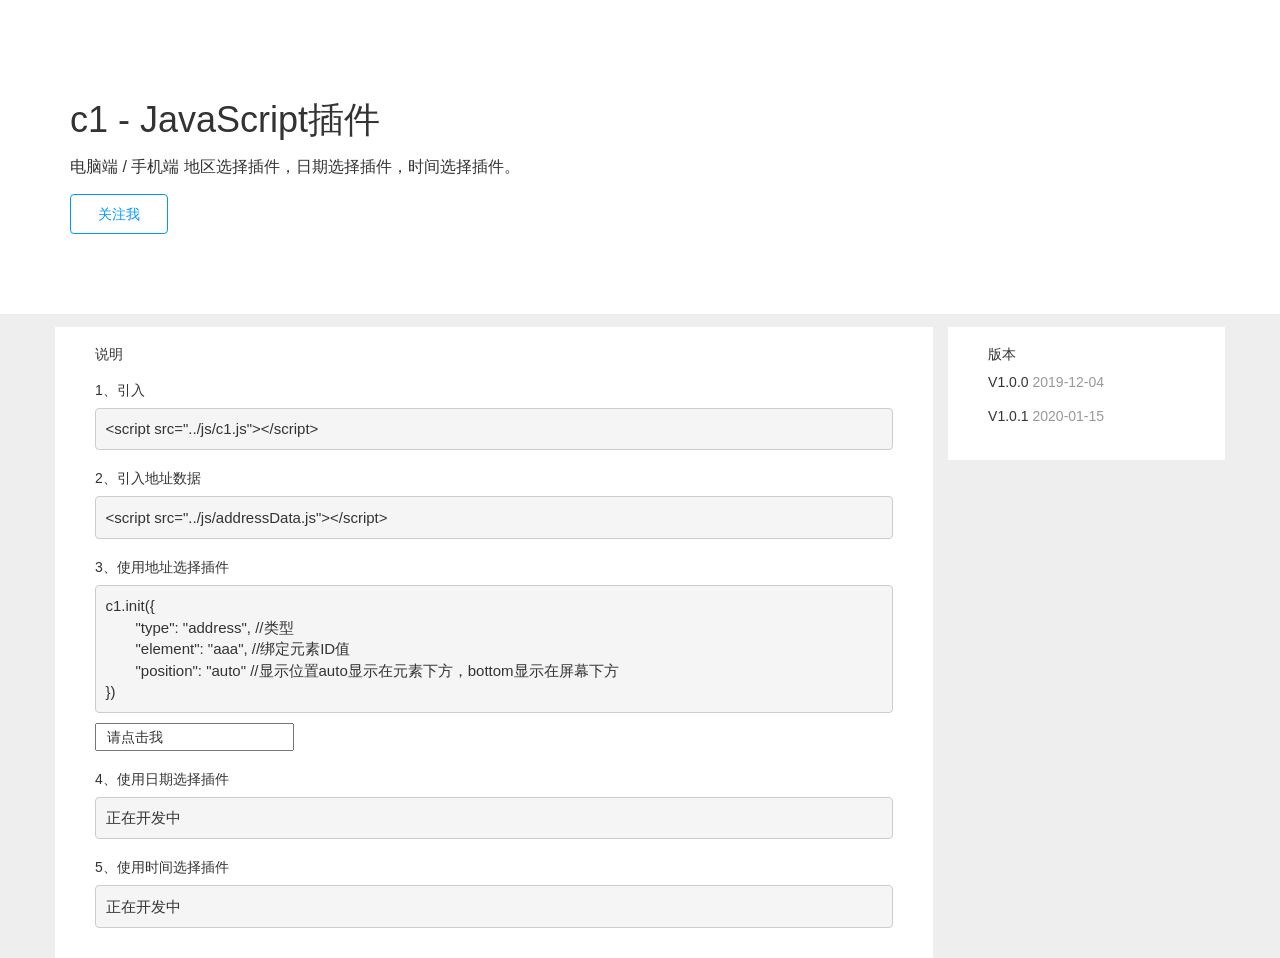
<file: demo/index.html>
<!DOCTYPE html>
<html lang="en">

<head>
    <meta charset="UTF-8">
    <meta name="viewport" content="width=device-width, initial-scale=1.0">
    <meta http-equiv="X-UA-Compatible" content="ie=edge">
    <title>c1 - JavaScript插件</title>
    <link rel="stylesheet" href="css/bootstrap.css">
    <link rel="stylesheet" href="css/public.css">
    <link rel="stylesheet" href="css/index.css">
</head>

<body>
    <div class="header bgwhite">
        <div class="container bgwhite">
            <div class="row">
                <div class="col-md-12">
                    <div class="header_content">
                        <h1 class="marginBottom10">c1 - JavaScript插件</h1>
                        <p class="marginBottom10 header_js">电脑端 / 手机端 地区选择插件，日期选择插件，时间选择插件。</p>
                        <a class="btn btn-default button" href="https://github.com/fengfanv/" role="button"
                            target="_black">关注我</a>
                    </div>
                </div>
            </div>
        </div>
    </div>
    <div class="container marginTop13">
        <div class="row clearfix">
            <div class="col-md-9 col-xs-12 bgwhite fl">
                <div class="ct">
                    <h5 class="marginBottom10">说明</h5>
                    <div>
                        <span class="min_header">1、引入</span>
                        <div class="code_mine">
                            <p>
                                <<span>script src="../js/c1.js"</span>><<span>/script</span>>
                            </p>
                        </div>
                    </div>
                    <div>
                        <span class="min_header">2、引入地址数据</span>
                        <div class="code_mine">
                            <p>
                                <<span>script src="../js/addressData.js"</span>><<span>/script</span>>
                            </p>
                        </div>
                    </div>
                    <div>
                        <span class="min_header">3、使用地址选择插件</span>
                        <div class="code_mine">
                            <p>
                                <span>c1.init({</span>
                            </p>
                            <p>
                                <span style="margin-left:2em;">"type": "address", //类型</span>
                            </p>
                            <p>
                                <span style="margin-left:2em;">"element": "aaa", //绑定元素ID值</span>
                            </p>
                            <p>
                                <span style="margin-left:2em;">"position": "auto" //显示位置auto显示在元素下方，bottom显示在屏幕下方</span>
                            </p>
                            <p>
                                <span>})</span>
                            </p>
                        </div>
                        <div class="buttons">
                            <input type="text" name="" id="aaa" value="请点击我" style="padding:2px 10px;">
                            <!-- <button class="button1" onclick="showAlert()">显示alert弹窗</button> -->
                        </div>
                    </div>
                    <div>
                        <span class="min_header">4、使用日期选择插件</span>
                        <div class="code_mine">
                            <p>
                                <span>正在开发中</span>
                            </p>
                           
                        </div>
                    </div>
                    <div>
                        <span class="min_header">5、使用时间选择插件</span>
                        <div class="code_mine">
                            <p>
                                <span>正在开发中</span>
                            </p>
                        </div>
                    </div>

                </div>
            </div>
            <div class="col-md-2 bgwhite fr width23 hidden-xs">
                <div class="ct">
                    <h5 class="marginBottom10">版本</h5>
                    <ul>
                        <li>
                            <span>V1.0.0</span>
                            <span class="version_date">2019-12-04</span>
                        </li>
                        <li>
                            <span>V1.0.1</span>
                            <span class="version_date">2020-01-15</span>
                        </li>
                    </ul>
                </div>
            </div>
        </div>
    </div>

    </div>
    <script src="../js/jquery.js"></script>
	<script src="../js/addressData.js"></script>
    <script src="../js/c1.js"></script>
	
    <script>
        c1.init({
            "type": "address", //类型
            "elementId": "aaa", //绑定元素
            "position": "1" //
        })
    </script>
</body>

</html>
</file>
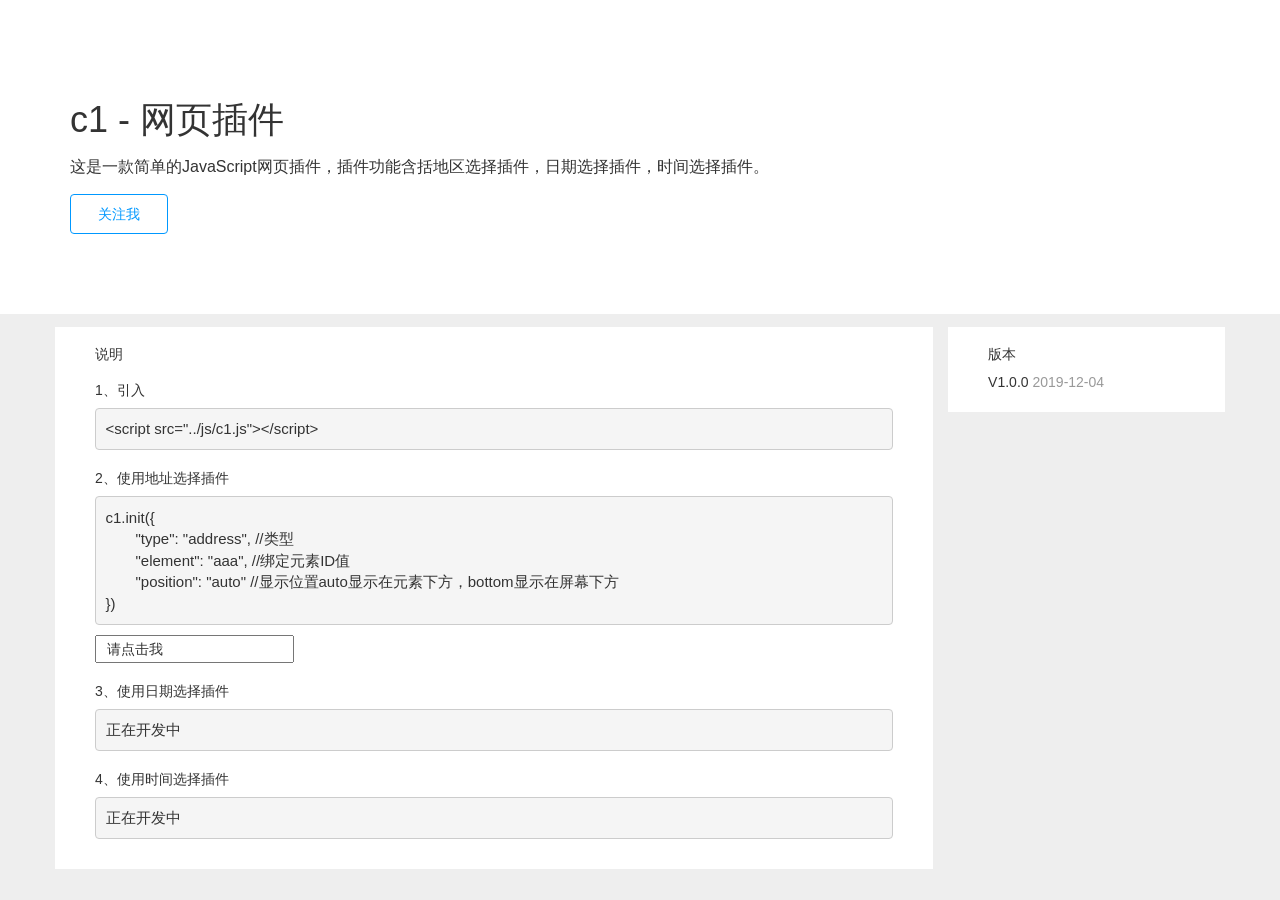
<file: dome/index.html>
<!DOCTYPE html>
<html lang="en">

<head>
    <meta charset="UTF-8">
    <meta name="viewport" content="width=device-width, initial-scale=1.0">
    <meta http-equiv="X-UA-Compatible" content="ie=edge">
    <title>c1 - 网页插件</title>
    <link rel="stylesheet" href="css/bootstrap.css">
    <link rel="stylesheet" href="css/public.css">
    <link rel="stylesheet" href="css/index.css">
</head>

<body>
    <div class="header bgwhite">
        <div class="container bgwhite">
            <div class="row">
                <div class="col-md-12">
                    <div class="header_content">
                        <h1 class="marginBottom10">c1 - 网页插件</h1>
                        <p class="marginBottom10 header_js">这是一款简单的JavaScript网页插件，插件功能含括地区选择插件，日期选择插件，时间选择插件。</p>
                        <a class="btn btn-default button" href="https://github.com/fengfanv/" role="button"
                            target="_black">关注我</a>
                    </div>
                </div>
            </div>
        </div>
    </div>
    <div class="container marginTop13">
        <div class="row clearfix">
            <div class="col-md-9 col-xs-12 bgwhite fl">
                <div class="ct">
                    <h5 class="marginBottom10">说明</h5>
                    <div>
                        <span class="min_header">1、引入</span>
                        <div class="code_mine">
                            <p>
                                <<span>script src="../js/c1.js"</span>><<span>/script</span>>
                            </p>
                        </div>
                    </div>
                    <div>
                        <span class="min_header">2、使用地址选择插件</span>
                        <div class="code_mine">
                            <p>
                                <span>c1.init({</span>
                            </p>
                            <p>
                                <span style="margin-left:2em;">"type": "address", //类型</span>
                            </p>
                            <p>
                                <span style="margin-left:2em;">"element": "aaa", //绑定元素ID值</span>
                            </p>
                            <p>
                                <span style="margin-left:2em;">"position": "auto" //显示位置auto显示在元素下方，bottom显示在屏幕下方</span>
                            </p>
                            <p>
                                <span>})</span>
                            </p>
                        </div>
                        <div class="buttons">
                            <input type="text" name="" id="aaa" value="请点击我" style="padding:2px 10px;">
                            <!-- <button class="button1" onclick="showAlert()">显示alert弹窗</button> -->
                        </div>
                    </div>
                    <div>
                        <span class="min_header">3、使用日期选择插件</span>
                        <div class="code_mine">
                            <p>
                                <span>正在开发中</span>
                            </p>
                           
                        </div>
                    </div>
                    <div>
                        <span class="min_header">4、使用时间选择插件</span>
                        <div class="code_mine">
                            <p>
                                <span>正在开发中</span>
                            </p>
                        </div>
                    </div>

                </div>
            </div>
            <div class="col-md-2 bgwhite fr width23 hidden-xs">
                <div class="ct">
                    <h5 class="marginBottom10">版本</h5>
                    <ul>
                        <li>
                            <span>V1.0.0</span>
                            <span class="version_date">2019-12-04</span>
                        </li>
                    </ul>
                </div>
            </div>
        </div>
    </div>

    </div>
    <script src="../js/c1.js"></script>
    <script>
        c1.init({
            "type": "address", //类型
            "element": "aaa", //绑定元素
            "position": "auto" //显示位置auto显示在元素下方，bottom显示在屏幕下方
        })
    </script>
</body>

</html>
</file>
<file: demo/css/public.css>
@charset "utf-8";
/* CSS Document */
body,ul,ol,h1,h2,h3,h4,h5,h6,p{margin: 0;padding: 0;}
ul,ol{list-style: none;}
img{border: none;}
a{text-decoration: none;}
.clearfix:after,.clearfix:before{content: "";display: table;}
.clearfix:after{clear: both;}
.clearfix{*zoom:1;}
.gWidth{
	width: 1000px;
}
.dCenter{
	margin-left: auto;
	margin-right: auto;
}
.fl{
	float: left;
}
.fr{
	float: right;
}
</file>
<file: demo/css/index.css>
body {
    background: #eee;
}

.bgred {
    background: red!important;
}

.bgwhite {
    background: white!important;
}

.header {
    width: 100%;
}

.header_content {
    padding: 100px 0px 80px 0px;
}

.header_js {
    font-size: 16px;
    line-height: 34px;
}

.marginBottom10 {
    margin-bottom: 10px;
}

.button {
    width: 98px;
    height: 40px;
    border: 1px solid #0098ff;
    color: #0098ff;
    line-height: 26px;
}

.marginTop10 {
    margin-top: 10px;
}

.marginTop13 {
    margin-top: 13px;
}

.width23 {
    width: 23.666667%;
}

.ct {
    padding: 20px 25px;
}

.ct li{
    margin-bottom: 14px;
}

.version_date {
    color: #999;
}

.code_mine {
    background-color: #f5f5f5;
    border: 1px solid #ccc;
    border-radius: 4px;
    padding: 9.5px;
    margin: 0 0 10px;
    font-size: 15px;
    color: #333;
    letter-spacing: 0px;
}

.button1 {
    overflow: hidden;
    position: relative;
    display: inline-block;
    height: 38px;
    line-height: 38px;
    padding: 0 20px;
    font-size: 14px;
    border-radius: 2px;
    background-color: #f2f2f2;
    color: #333;
    border: 1px solid #ccc;
}
.buttons{
    margin-bottom: 10px;
}
.min_header{
    line-height: 36px;
}
</file>
<file: dome/css/public.css>
@charset "utf-8";
/* CSS Document */
body,ul,ol,h1,h2,h3,h4,h5,h6,p{margin: 0;padding: 0;}
ul,ol{list-style: none;}
img{border: none;}
a{text-decoration: none;}
.clearfix:after,.clearfix:before{content: "";display: table;}
.clearfix:after{clear: both;}
.clearfix{*zoom:1;}
.gWidth{
	width: 1000px;
}
.dCenter{
	margin-left: auto;
	margin-right: auto;
}
.fl{
	float: left;
}
.fr{
	float: right;
}
</file>
<file: dome/css/index.css>
body {
    background: #eee;
}

.bgred {
    background: red!important;
}

.bgwhite {
    background: white!important;
}

.header {
    width: 100%;
}

.header_content {
    padding: 100px 0px 80px 0px;
}

.header_js {
    font-size: 16px;
    line-height: 34px;
}

.marginBottom10 {
    margin-bottom: 10px;
}

.button {
    width: 98px;
    height: 40px;
    border: 1px solid #0098ff;
    color: #0098ff;
    line-height: 26px;
}

.marginTop10 {
    margin-top: 10px;
}

.marginTop13 {
    margin-top: 13px;
}

.width23 {
    width: 23.666667%;
}

.ct {
    padding: 20px 25px;
}

.version_date {
    color: #999;
}

.code_mine {
    background-color: #f5f5f5;
    border: 1px solid #ccc;
    border-radius: 4px;
    padding: 9.5px;
    margin: 0 0 10px;
    font-size: 15px;
    color: #333;
    letter-spacing: 0px;
}

.button1 {
    overflow: hidden;
    position: relative;
    display: inline-block;
    height: 38px;
    line-height: 38px;
    padding: 0 20px;
    font-size: 14px;
    border-radius: 2px;
    background-color: #f2f2f2;
    color: #333;
    border: 1px solid #ccc;
}
.buttons{
    margin-bottom: 10px;
}
.min_header{
    line-height: 36px;
}
</file>
